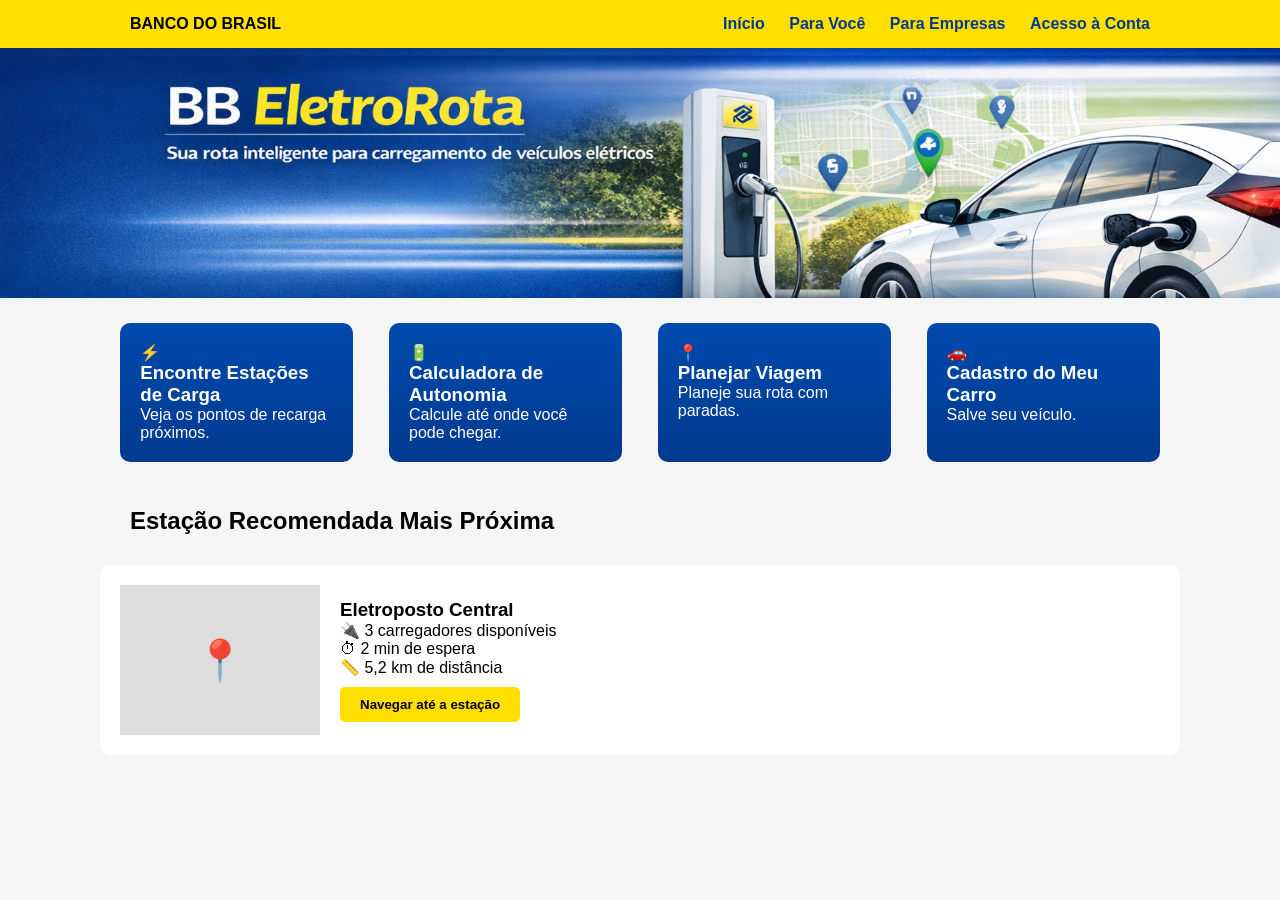
<file: index.html>
<!DOCTYPE html>
<html lang="pt-br">
<head>
  <meta charset="UTF-8">
  <title>BB EletroRota</title>
  <link rel="stylesheet" href="style.css">
</head>
<body>

<header class="topbar">
  <div class="logo">BANCO DO BRASIL</div>
  <nav>
    <a href="#">Início</a>
    <a href="#">Para Você</a>
    <a href="#">Para Empresas</a>
    <a href="#">Acesso à Conta</a>
  </nav>
</header>

<section class="hero">
  <!-- <div class="hero-text">
    <h1><span>BB</span> EletroRota</h1>
    <p>Sua rota inteligente para carregamento de veículos elétricos</p>
  </div> -->

  <div>

  </div>

  <!-- <div class="hero-image">
    <img src="images/carro.png" alt="Carro carregando">
  </div> -->
</section>

<section class="cards">
  <div class="card" id = "estacoes" > 
    ⚡
    <h3>Encontre Estações de Carga</h3>
    <p>Veja os pontos de recarga próximos.</p>
   
  </div>

  <div class="card" id = "autonomia" onclick="acao('autonomia')">
    🔋
    <h3>Calculadora de Autonomia</h3>
    <p>Calcule até onde você pode chegar.</p>
    
  </div>

  <div class="card" id = "viagem" onclick="acao('viagem')">
    📍
    <h3>Planejar Viagem</h3>
    <p>Planeje sua rota com paradas.</p>
  </div>

  <div class="card" id = "cadastro" onclick="acao('cadastro')">
    🚗
    <h3>Cadastro do Meu Carro</h3>
    <p>Salve seu veículo.</p>
  </div>
</section>

<section class="station">
  <h2>Estação Recomendada Mais Próxima</h2>

  <div class="station-box">
    <div class="map">📍</div>

    <div class="info">
      <h3>Eletroposto Central</h3>
      <p>🔌 3 carregadores disponíveis</p>
      <p>⏱ 2 min de espera</p>
      <p>📏 5,2 km de distância</p>

      <button onclick="navegar()">Navegar até a estação</button>
    </div>
  </div>
</section>

<script src="script.js"></script>
</body>
</html>
</file>
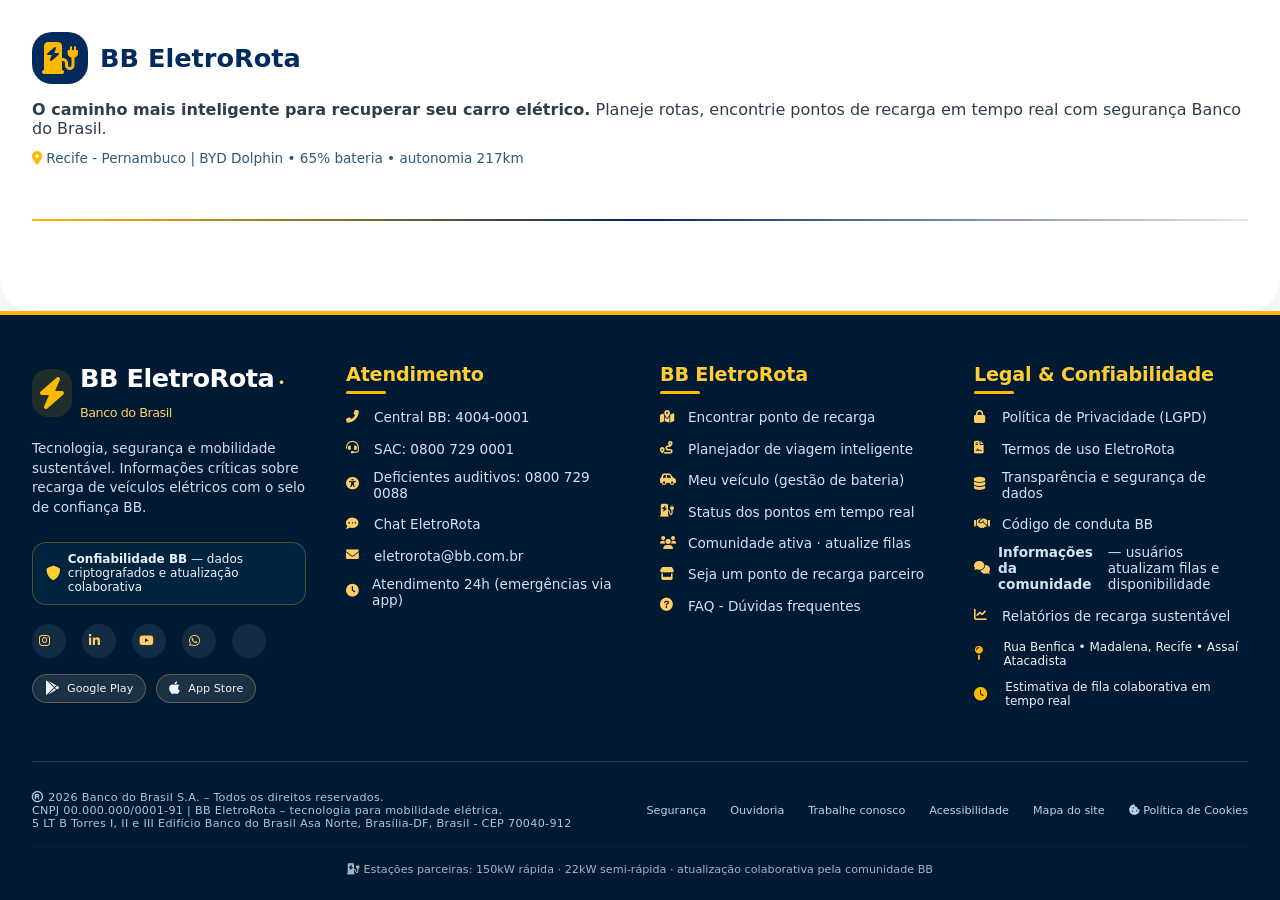
<file: footer.html>
<!DOCTYPE html>
<html lang="pt-BR">
<head>
    <meta charset="UTF-8">
    <meta name="viewport" content="width=device-width, initial-scale=1.0, viewport-fit=cover">
    <title>BB EletroRota - Footer Conteudo</title>
    <!-- Font Awesome 6 (free icons) -->
    <link rel="stylesheet" href="footerstyle.css">
     <link rel="stylesheet" href="https://cdnjs.cloudflare.com/ajax/libs/font-awesome/6.0.0-beta3/css/all.min.css">
    <style>
       
    </style>
</head>
<body>
    <div class="mock-page-content">
        <div class="hero-preview">
            <div class="brand-badge">
            
                <i class="fas fa-charging-station"></i>
                <h2>BB EletroRota</h2>
            </div>
            <p><strong>O caminho mais inteligente para recuperar seu carro elétrico.</strong> Planeje rotas, encontrie pontos de recarga em tempo real com segurança Banco do Brasil.</p>
            <div style="margin-top: 12px; font-size: 0.85rem; color:#2c5a7a;"><i class="fas fa-map-marker-alt" style="color:#FFB800;"></i> Recife - Pernambuco | BYD Dolphin • 65% bateria • autonomia 217km</div>
        </div>
        <hr />
    </div>

    <!-- FOOTER BANCO DO BRASIL - BB ELETRO ROTA -->
     
    <footer class="bb-footer">
        <div class="footer-container">
            <div class="footer-grid">
                <!-- Coluna 1: Identidade & Comunidade -->
                <div class="footer-col">
                    <div class="footer-logo">
                        <i class="fas fa-bolt"></i>
                        <span>BB EletroRota<small> • Banco do Brasil</small></span>
                    </div>
                    <div class="description">
                        Tecnologia, segurança e mobilidade sustentável. Informações críticas sobre recarga de veículos elétricos com o selo de confiança BB.
                    </div>
                    <div class="trust-badge">
                        <i class="fas fa-shield-alt"></i>
                        <span><strong>Confiabilidade BB</strong> — dados criptografados e atualização colaborativa</span>
                    </div>
                    <div class="social-links">
                        <a href="#" aria-label="Instagram"><i class="fab fa-instagram"></i></a>
                        <a href="#" aria-label="LinkedIn"><i class="fab fa-linkedin-in"></i></a>
                        <a href="#" aria-label="YouTube"><i class="fab fa-youtube"></i></a>
                        <a href="#" aria-label="WhatsApp"><i class="fab fa-whatsapp"></i></a>
                        <a href="#" aria-label="X"><i class="fab fa-x-twitter"></i></a>
                    </div>
                    <div class="app-badge">
                        <span><i class="fab fa-google-play"></i> Google Play</span>
                        <span><i class="fab fa-apple"></i> App Store</span>
                    </div>
                </div>

                <!-- Coluna 2: Atendimento & Ajuda -->
                <div class="footer-col">
                    <h3>Atendimento</h3>
                    <ul>
                        <li><a href="#"><i class="fas fa-phone-alt"></i> Central BB: 4004-0001</a></li>
                        <li><a href="#"><i class="fas fa-headset"></i> SAC: 0800 729 0001</a></li>
                        <li><a href="#"><i class="fas fa-universal-access"></i> Deficientes auditivos: 0800 729 0088</a></li>
                        <li><a href="#"><i class="fas fa-comment-dots"></i> Chat EletroRota</a></li>
                        <li><a href="#"><i class="fas fa-envelope"></i> eletrorota@bb.com.br</a></li>
                        <li><a href="#"><i class="fas fa-clock"></i> Atendimento 24h (emergências via app)</a></li>
                    </ul>
                </div>

                <!-- Coluna 3: Soluções / Navegação Rápida -->
                <div class="footer-col">
                    <h3>BB EletroRota</h3>
                    <ul>
                        <li><a href="#"><i class="fas fa-map-marked-alt"></i> Encontrar ponto de recarga</a></li>
                        <li><a href="#"><i class="fas fa-route"></i> Planejador de viagem inteligente</a></li>
                        <li><a href="#"><i class="fas fa-car-side"></i> Meu veículo (gestão de bateria)</a></li>
                        <li><a href="#"><i class="fas fa-charging-station"></i> Status dos pontos em tempo real</a></li>
                        <li><a href="#"><i class="fas fa-users"></i> Comunidade ativa · atualize filas</a></li>
                        <li><a href="#"><i class="fas fa-store"></i> Seja um ponto de recarga parceiro</a></li>
                        <li><a href="#"><i class="fas fa-question-circle"></i> FAQ - Dúvidas frequentes</a></li>
                    </ul>
                </div>

                <!-- Coluna 4: Informações Legais & Comunidade Colaborativa -->
                <div class="footer-col">
                    <h3>Legal & Confiabilidade</h3>
                    <ul>
                        <li><a href="#"><i class="fas fa-lock"></i> Política de Privacidade (LGPD)</a></li>
                        <li><a href="#"><i class="fas fa-file-contract"></i> Termos de uso EletroRota</a></li>
                        <li><a href="#"><i class="fas fa-database"></i> Transparência e segurança de dados</a></li>
                        <li><a href="#"><i class="fas fa-handshake"></i> Código de conduta BB</a></li>
                        <li><a href="#"><i class="fas fa-comments"></i> <strong>Informações da comunidade</strong> — usuários atualizam filas e disponibilidade</a></li>
                        <li><a href="#"><i class="fas fa-chart-line"></i> Relatórios de recarga sustentável</a></li>
                    </ul>
                    <div style="margin-top: 1rem;">
                        <div class="contact-item">
                            <i class="fas fa-map-pin"></i>
                            <span style="font-size:0.75rem;">Rua Benfica • Madalena, Recife • Assaí Atacadista </span>
                        </div>
                        <div class="contact-item">
                            <i class="fas fa-clock"></i>
                            <span style="font-size:0.75rem;">Estimativa de fila colaborativa em tempo real</span>
                        </div>
                    </div>
                </div>
            </div>

            <!-- Footer bottom / copyright + links institucionais -->
            <div class="footer-bottom">
                <div class="copyright">
                    <i class="far fa-registered"></i> 2026 Banco do Brasil S.A. – Todos os direitos reservados.<br>
                    CNPJ 00.000.000/0001-91 | BB EletroRota – tecnologia para mobilidade elétrica.<br> 5 LT B Torres I, II e III Edifício Banco do Brasil Asa Norte, Brasília-DF, Brasil - CEP 70040-912
                </div>
                <div class="legal-links">
                    <a href="#">Segurança</a>
                    <a href="#">Ouvidoria</a>
                    <a href="#">Trabalhe conosco</a>
                    <a href="#">Acessibilidade</a>
                    <a href="#">Mapa do site</a>
                    <a href="#"><i class="fas fa-cookie-bite"></i> Política de Cookies</a>
                </div>
            </div>
            <div style="text-align: center; margin-top: 1rem; font-size: 0.7rem; opacity: 0.7; border-top: 1px solid rgba(255,255,255,0.05); padding-top: 1rem;">
                <span><i class="fas fa-charging-station"></i> Estações parceiras: 150kW rápida · 22kW semi-rápida · atualização colaborativa pela comunidade BB</span>
            </div>
        </div>
    </footer>
</body>
</html>
</file>
<file: style.css>
* {
  margin: 0;
  padding: 0;
  box-sizing: border-box;
  font-family: Arial, sans-serif;
}

body {
  background: #f5f5f5;
}


.topbar {
  background: #ffdf00;
  display: flex;
  justify-content: space-between;
  padding: 15px 130px;
  font-weight: bold;
}

.topbar nav a {
  margin-left: 20px;
  text-decoration: none;
  color: #003a8f;
}


.hero {
  display: flex;
  align-items: center;
  justify-content: space-between;

  /* background: linear-gradient(to right, #003a8f, #0050b3); */

  background-image: url("carro.png");
 background-size: 100% 250px;
   background-repeat: no-repeat; 


  max-width: 100%;
  height: auto;   
  display: block;
  background-repeat: no-repeat;
  background-position: right;
  color: white;
  padding: 40px;
  width: auto;
  height: 250px;
  
}

.hero-text h1 {
  font-size: 48px;
  
}

.hero-text span {
  color: #ffdf00;
}

.hero img {
  height: auto;
  width: 100%;
  max-width: 100%; 
  height: auto;    
  display: block;

}


.cards {
  display: flex;
  justify-content: space-around;
  margin: 10px;
  gap: 15px;
  padding: 15px 100px;
}

.card {
  background: linear-gradient(to bottom, #004aad, #003a8f);
  color: white;
  padding: 20px;
  border-radius: 10px;
  width: 22%;
  cursor: pointer;
  transition: 0.3s;
}

.card:hover {
  transform: scale(1.05);
}


.station {
  padding: 10px 100px;
}

.station h2 {
  padding: 10px 30px;
}

.station-box {
  display: flex;
  background: white;
  border-radius: 10px;
  padding: 20px;
  margin-top: 20px;
  align-items: center;
}

.map {
  width: 200px;
  height: 150px;
  background: #ddd;
  display: flex;
  align-items: center;
  justify-content: center;
  font-size: 40px;
}

.info {
  margin-left: 20px;
}

button {
  margin-top: 10px;
  background: #ffdf00;
  border: none;
  padding: 10px 20px;
  font-weight: bold;
  cursor: pointer;
  border-radius: 5px;
}

button:hover {
  background: #ffd000;
}
</file>
<file: footerstyle.css>
* {
            margin: 0;
            padding: 0;
            box-sizing: border-box;
        }

        body {
            font-family: 'Segoe UI', 'Inter', system-ui, -apple-system, 'Roboto', sans-serif;
            background: #f4f7fc;
            display: flex;
            flex-direction: column;
            min-height: 100vh;
        }

        /* Conteúdo simulado da página (para contextualizar o footer) */
        .mock-page-content {
            flex: 1;
            background: #ffffff;
            border-radius: 0 0 32px 32px;
            box-shadow: 0 2px 12px rgba(0,0,0,0.02);
            margin-bottom: 0;
        }

        .hero-preview {
            max-width: 1280px;
            margin: 0 auto;
            padding: 2rem 2rem 1.5rem;
        }

        .brand-badge {
            display: flex;
            align-items: center;
            gap: 12px;
            margin-bottom: 1rem;
        }

        .brand-badge i {
            font-size: 2rem;
            color: #FFB800;
            background: #002B5C;
            padding: 10px;
            border-radius: 20px;
        }

        .hero-preview h2 {
            color: #002B5C;
            font-weight: 600;
            font-size: 1.6rem;
        }

        .hero-preview p {
            color: #2c3e4e;
            margin-top: 8px;
        }

        hr {
            margin: 1.8rem 2rem 0;
            border: none;
            height: 2px;
            background: linear-gradient(90deg, #FFB800, #002B5C, #e0e7ed);
        }

        /* ================= FOOTER PRINCIPAL ================= */
        .bb-footer {
            background: #001a33;  /* tom profundo do BB */
            color: #eef2f8;
            border-top: 4px solid #FFB800;
            margin-top: 0;
        }

        .footer-container {
            max-width: 1280px;
            margin: 0 auto;
            padding: 3rem 2rem 1.5rem;
        }

        /* grid de 4 colunas */
        .footer-grid {
            display: grid;
            grid-template-columns: repeat(4, 1fr);
            gap: 2rem 2.5rem;
            border-bottom: 1px solid rgba(255, 255, 255, 0.15);
            padding-bottom: 2.5rem;
            margin-bottom: 1.8rem;
        }

        /* estilos das colunas */
        .footer-col h3 {
            font-size: 1.2rem;
            font-weight: 600;
            margin-bottom: 1.25rem;
            position: relative;
            display: inline-block;
            letter-spacing: -0.2px;
            color: #FFCC33;
        }

        .footer-col h3:after {
            content: '';
            position: absolute;
            bottom: -8px;
            left: 0;
            width: 40px;
            height: 3px;
            background: #FFB800;
            border-radius: 4px;
        }

        .footer-logo-area {
            margin-bottom: 1rem;
        }

        .footer-logo {
            display: flex;
            align-items: center;
            gap: 8px;
            margin-bottom: 1rem;
        }

        .footer-logo i {
            font-size: 2rem;
            color: #FFB800;
            background: rgba(255, 184, 0, 0.12);
            padding: 8px;
            border-radius: 16px;
        }

        .footer-logo span {
            font-size: 1.6rem;
            font-weight: 700;
            color: white;
            letter-spacing: -0.5px;
        }

        .footer-logo span small {
            font-size: 0.8rem;
            font-weight: 400;
            color: #FFCC66;
        }

        .description {
            font-size: 0.85rem;
            line-height: 1.45;
            color: #cfddee;
            margin: 0.75rem 0 1rem;
        }

        .trust-badge {
            background: rgba(0, 40, 70, 0.7);
            padding: 0.6rem 0.8rem;
            border-radius: 14px;
            font-size: 0.75rem;
            display: inline-flex;
            align-items: center;
            gap: 8px;
            margin-top: 8px;
            backdrop-filter: blur(2px);
            border: 1px solid rgba(255, 184, 0, 0.3);
        }

        .trust-badge i {
            color: #FFCC33;
            font-size: 0.9rem;
        }

        .footer-col ul {
            list-style: none;
            padding: 0;
            margin: 0;
        }

        .footer-col li {
            margin-bottom: 0.75rem;
        }

        .footer-col a {
            color: #d4e2f5;
            text-decoration: none;
            font-size: 0.85rem;
            transition: all 0.2s ease;
            display: inline-flex;
            align-items: center;
            gap: 8px;
        }

        .footer-col a i {
            width: 1.25rem;
            font-size: 0.8rem;
            color: #FFCC66;
        }

        .footer-col a:hover {
            color: #FFCC33;
            transform: translateX(4px);
        }

        .contact-item {
            display: flex;
            align-items: center;
            gap: 10px;
            margin-bottom: 0.8rem;
            font-size: 0.85rem;
        }

        .contact-item i {
            width: 24px;
            color: #FFB800;
        }

        .social-links {
            display: flex;
            gap: 1rem;
            margin: 1.2rem 0 1rem;
        }

        .social-links a {
            background: rgba(255, 255, 255, 0.08);
            width: 34px;
            height: 34px;
            display: inline-flex;
            align-items: center;
            justify-content: center;
            border-radius: 50%;
            transition: 0.2s;
            color: #fff;
            font-size: 1rem;
        }

        .social-links a:hover {
            background: #FFB800;
            color: #001a33;
            transform: translateY(-3px);
        }

        .app-badge {
            display: flex;
            gap: 10px;
            margin-top: 0.8rem;
            flex-wrap: wrap;
        }

        .app-badge span {
            background: rgba(255,255,240,0.1);
            padding: 6px 12px;
            border-radius: 28px;
            font-size: 0.7rem;
            font-weight: 500;
            display: inline-flex;
            align-items: center;
            gap: 8px;
            backdrop-filter: blur(2px);
            transition: 0.2s;
            cursor: default;
            border: 1px solid rgba(255,200,100,0.3);
        }

        .app-badge i {
            font-size: 0.9rem;
        }

        /* footer bottom row */
        .footer-bottom {
            display: flex;
            flex-wrap: wrap;
            justify-content: space-between;
            align-items: center;
            gap: 1rem;
            font-size: 0.7rem;
            color: #b0c4df;
        }

        .footer-bottom .legal-links {
            display: flex;
            gap: 1.5rem;
            flex-wrap: wrap;
        }

        .footer-bottom a {
            color: #bcd0ea;
            text-decoration: none;
            transition: color 0.2s;
        }

        .footer-bottom a:hover {
            color: #FFCC33;
            text-decoration: underline;
        }

        .copyright {
            letter-spacing: 0.3px;
        }

        /* Responsividade */
        @media (max-width: 920px) {
            .footer-grid {
                grid-template-columns: repeat(2, 1fr);
                gap: 2rem;
            }
            .footer-container {
                padding: 2rem 1.5rem 1.2rem;
            }
        }

        @media (max-width: 580px) {
            .footer-grid {
                grid-template-columns: 1fr;
                gap: 2rem;
            }
            .footer-bottom {
                flex-direction: column;
                align-items: flex-start;
            }
            .hero-preview {
                padding: 1.5rem;
            }
        }
</file>
